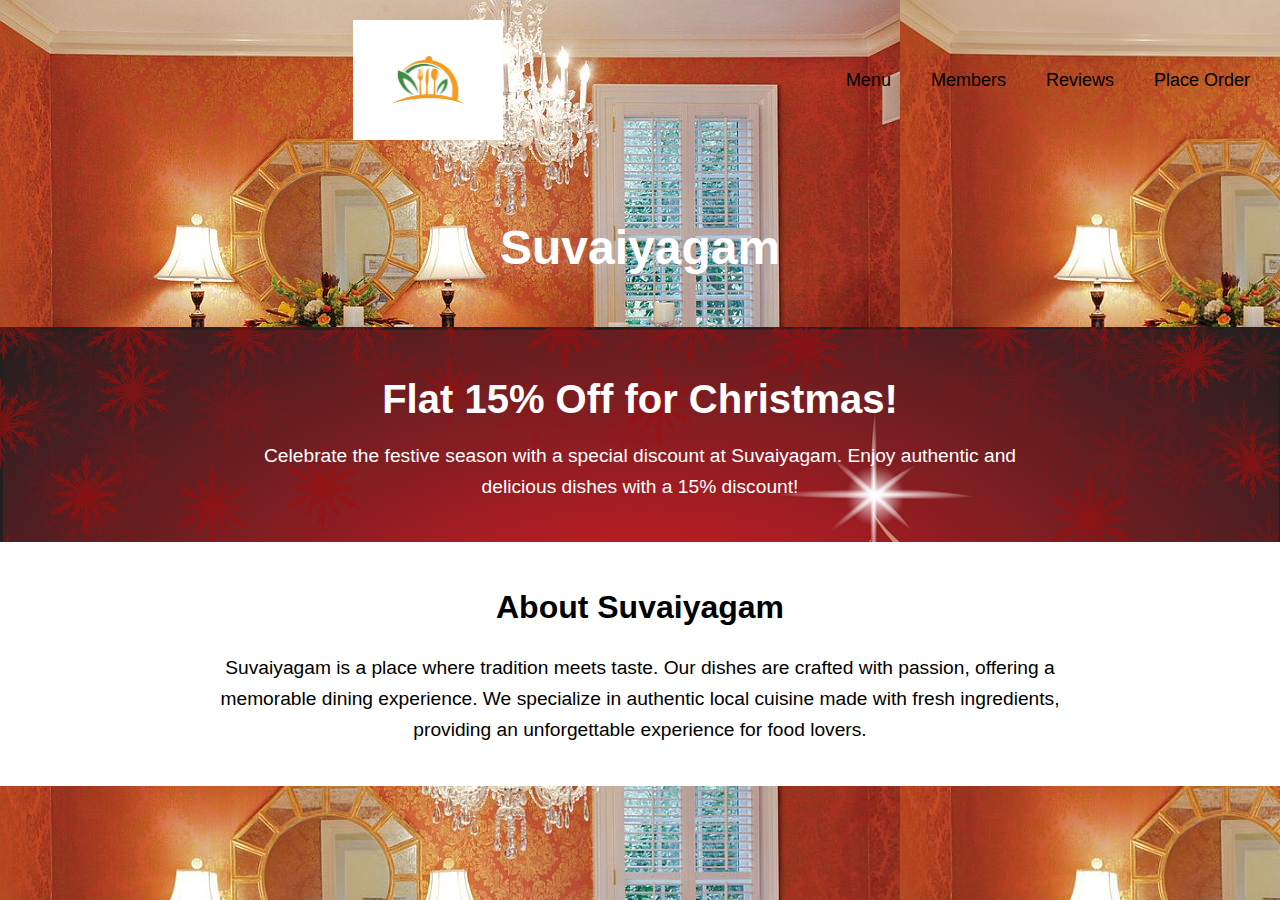
<file: cafe/foodapp/static/index.html>
<html lang="en">
<head>
    <meta charset="UTF-8">
    <meta name="viewport" content="width=device-width, initial-scale=1.0">
    <title>Suvaiyagam - Home</title>
    <link rel="stylesheet" href="styles.css">
</head>
<body>
    <header>
        <div class="header-container">
            
            <img src="logo.jpg" alt="Suvaiyagam restaurant logo" class="logo">
            <div class="menu-bar">
                <a href="menu.html">Menu</a>
                <a href="members.html">Members</a>
                <a href="reviews.html">Reviews</a>
                <a href="order.html">Place Order</a>
            </div>
        </div>
    </header>
    
    
    <section class="main-heading">
        <h1>Suvaiyagam</h1>
    </section>
    
    
    <section class="offer-banner">
        <div class="offer-content">
            <h2>Flat 15% Off for Christmas!</h2>
            <p>Celebrate the festive season with a special discount at Suvaiyagam. Enjoy authentic and delicious dishes with a 15% discount!</p>
        </div>
    </section>
    
   
    <section class="about-restaurant">
        <h3>About Suvaiyagam</h3>
        <p>Suvaiyagam is a place where tradition meets taste. Our dishes are crafted with passion, offering a memorable dining experience. We specialize in authentic local cuisine made with fresh ingredients, providing an unforgettable experience for food lovers.</p>
    </section>
</body>
</html>
</file>
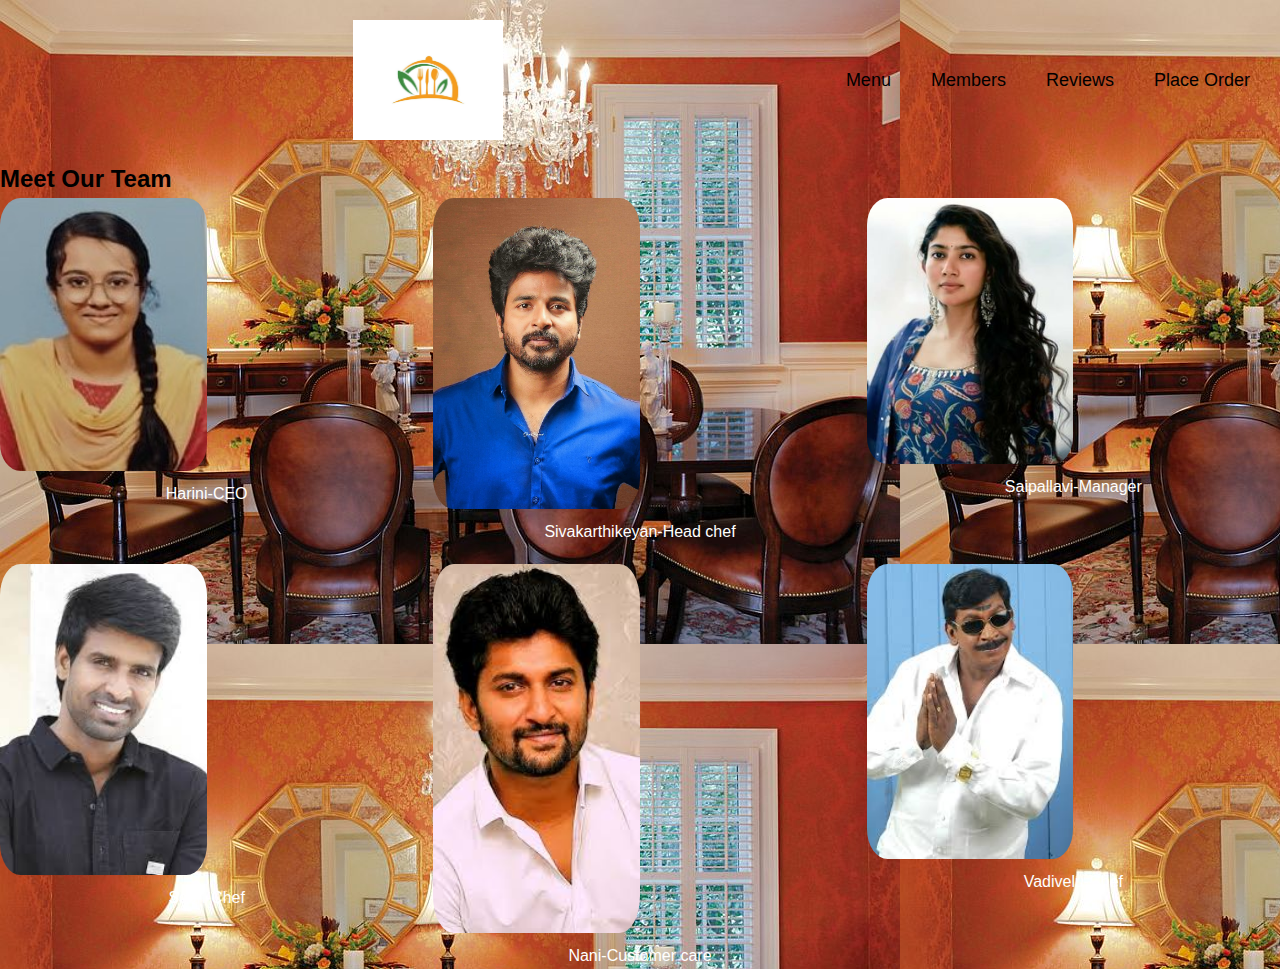
<file: cafe/foodapp/static/members.html>
<html lang="en">
<head>
    <meta charset="UTF-8">
    <meta name="viewport" content="width=device-width, initial-scale=1.0">
    <title>Members - Suvaiyagam</title>
    <link rel="stylesheet" href="styles.css">
</head>
<body>
    <header>
        <div class="header-container">
            <img src="logo.jpg" alt="Suvaiyagam Logo" class="logo">
            <div class="menu-bar">
                <a href="menu.html">Menu</a>
                <a href="members.html">Members</a>
                <a href="reviews.html">Reviews</a>
                <a href="order.html">Place Order</a>
            </div>
        </div>
    </header>

    <section class="team">
        <h2>Meet Our Team</h2>
        <div class="team-members">
            <div class="member">
                <img src="member1.jpg" alt="Member 1">
                <p>Harini-CEO</p>
            </div>
            <div class="member">
                <img src="member2.jpg" alt="Member 2">
                <p>Sivakarthikeyan-Head chef</p>
            </div>
            <div class="member">
                <img src="member3.jpg" alt="Member 3">
                <p>Saipallavi-Manager</p>
            </div>
            <div class="member">
                <img src="member4.jpg" alt="Member 4">
                <p>Soori-Chef</p>
            </div>
            <div class="member">
                <img src="member5.jpg" alt="Member 5">
                <p>Nani-Customer care</p>
            </div>
            <div class="member">
                <img src="member6.jpg" alt="Member 6">
                <p>Vadivelu-Chef</p>
            </div>
        </div>
    </section>
</body>
</html>
</file>
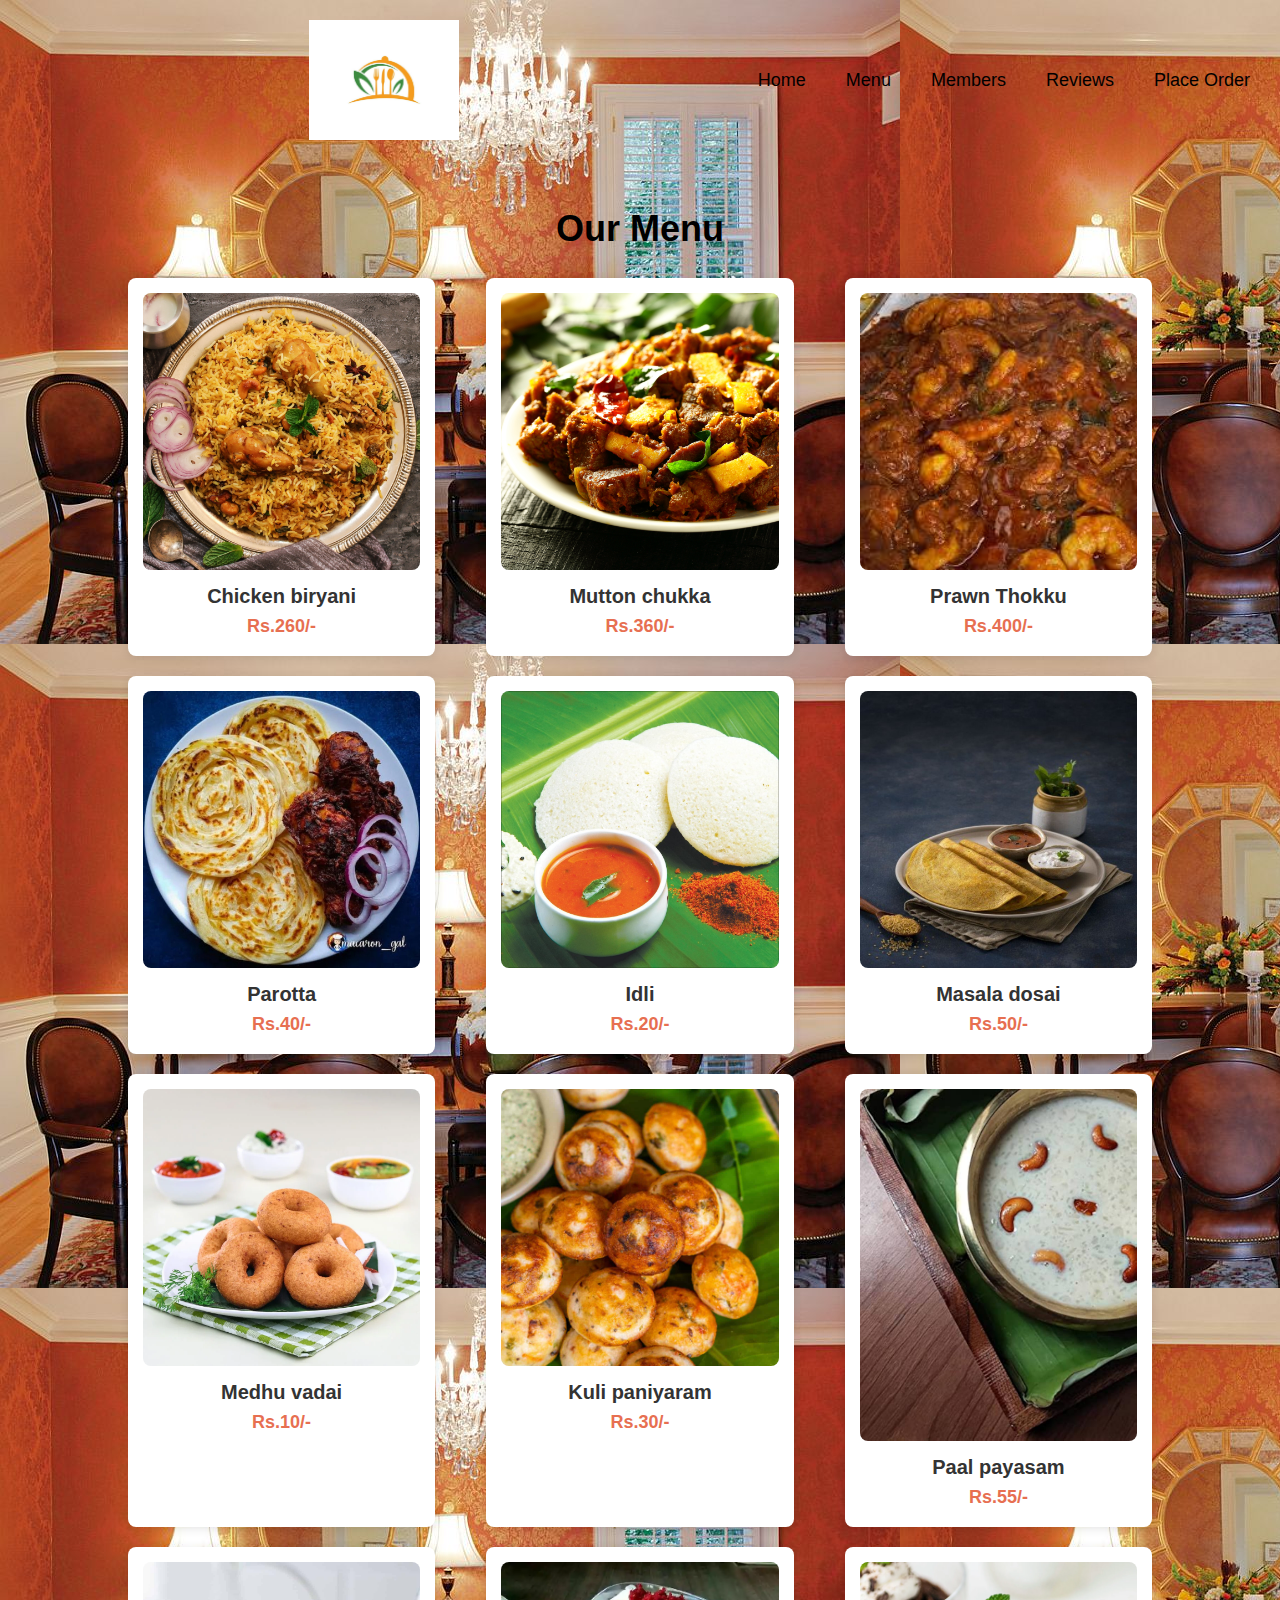
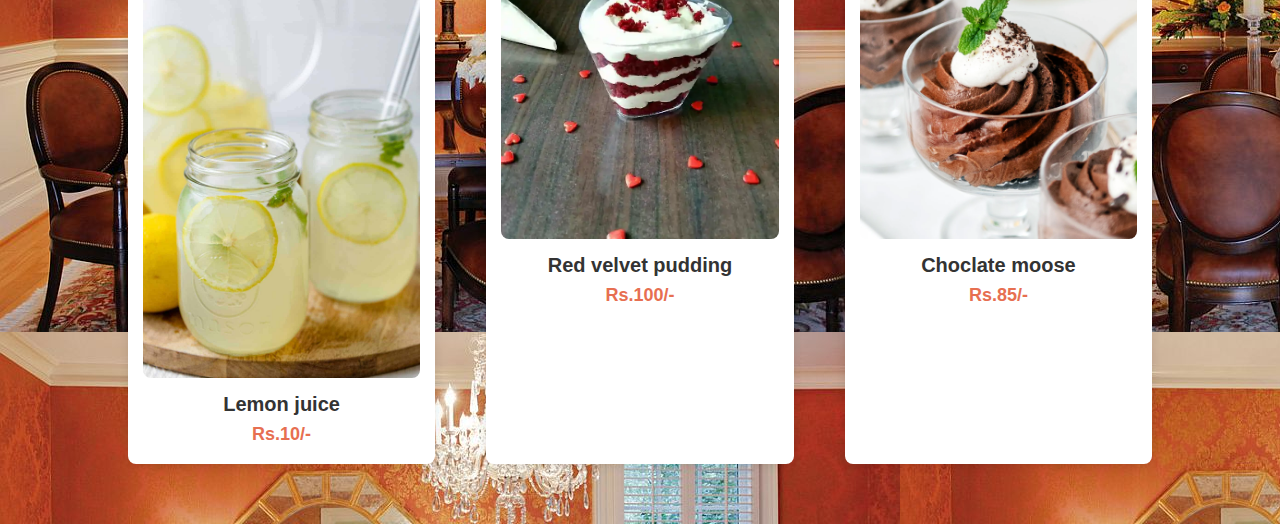
<file: cafe/foodapp/static/menu.html>
<html lang="en">
<head>
    <meta charset="UTF-8">
    <meta name="viewport" content="width=device-width, initial-scale=1.0">
    <title>Suvaiyagam - Menu</title>
    <link rel="stylesheet" href="styles.css">
</head>
<body>
    <header>
        <div class="header-container">
            <img src="logo.jpg" alt="Suvaiyagam Logo" class="logo">
            <div class="menu-bar">
                <a href="index.html">Home</a>
                <a href="menu.html">Menu</a>
                <a href="members.html">Members</a>
                <a href="reviews.html">Reviews</a>
                <a href="order.html">Place Order</a>
            </div>
        </div>
    </header>
    
   
    <section class="menu">
        <h2>Our Menu</h2>
        <div class="menu-items">
            <div class="menu-row">
                <div class="menu-item">
                    <img src="biryani.jpg" alt="Dish 1">
                    <h4>Chicken biryani</h4>
                    <span>Rs.260/-</span>
                </div>
                <div class="menu-item">
                    <img src="chukka.jpg" alt="Dish 2">
                    <h4>Mutton chukka</h4>
                    <span>Rs.360/-</span>
                </div>
                <div class="menu-item">
                    <img src="prawn.jpg" alt="Dish 3">
                    <h4>Prawn Thokku</h4>
                    <span>Rs.400/-</span>
                </div>
            </div>
            <div class="menu-row">
                <div class="menu-item">
                    <img src="parotta.webp" alt="Dish 4">
                    <h4>Parotta</h4>
                    <span>Rs.40/-</span>
                </div>
                <div class="menu-item">
                    <img src="idli.jpg" alt="Dish 5">
                    <h4>Idli</h4>
                    <span>Rs.20/-</span>
                </div>
                <div class="menu-item">
                    <img src="dosai.jpg" alt="Dish 6">
                    <h4>Masala dosai</h4>
                    <span>Rs.50/-</span>
                </div>
            </div>
            <div class="menu-row">
                <div class="menu-item">
                    <img src="vadai.webp" alt="Dish 7">
                    <h4>Medhu vadai</h4>
                    <span>Rs.10/-</span>
                </div>
                <div class="menu-item">
                    <img src="paniyaram.jpg" alt="Dish 8">
                    <h4>Kuli paniyaram</h4>
                    <span>Rs.30/-</span>
                </div>
                <div class="menu-item">
                    <img src="payasam.jpg" alt="Dish 9">
                    <h4>Paal payasam</h4>
                    <span>Rs.55/-</span>
                </div>
            </div>
            <div class="menu-row">
                <div class="menu-item">
                    <img src="juice.jpg" alt="Dish 10">
                    <h4>Lemon juice</h4>
                    <span>Rs.10/-</span>
                </div>
                <div class="menu-item">
                    <img src="red velvet.webp" alt="Dish 11">
                    <h4>Red velvet pudding</h4>
                    <span>Rs.100/-</span>
                </div>
                <div class="menu-item">
                    <img src="moose.webp" alt="Dish 12">
                    <h4>Choclate moose</h4>
                    <span>Rs.85/-</span>
                </div>
            </div>
        </div>
    </section>
</body>
</html>
</file>
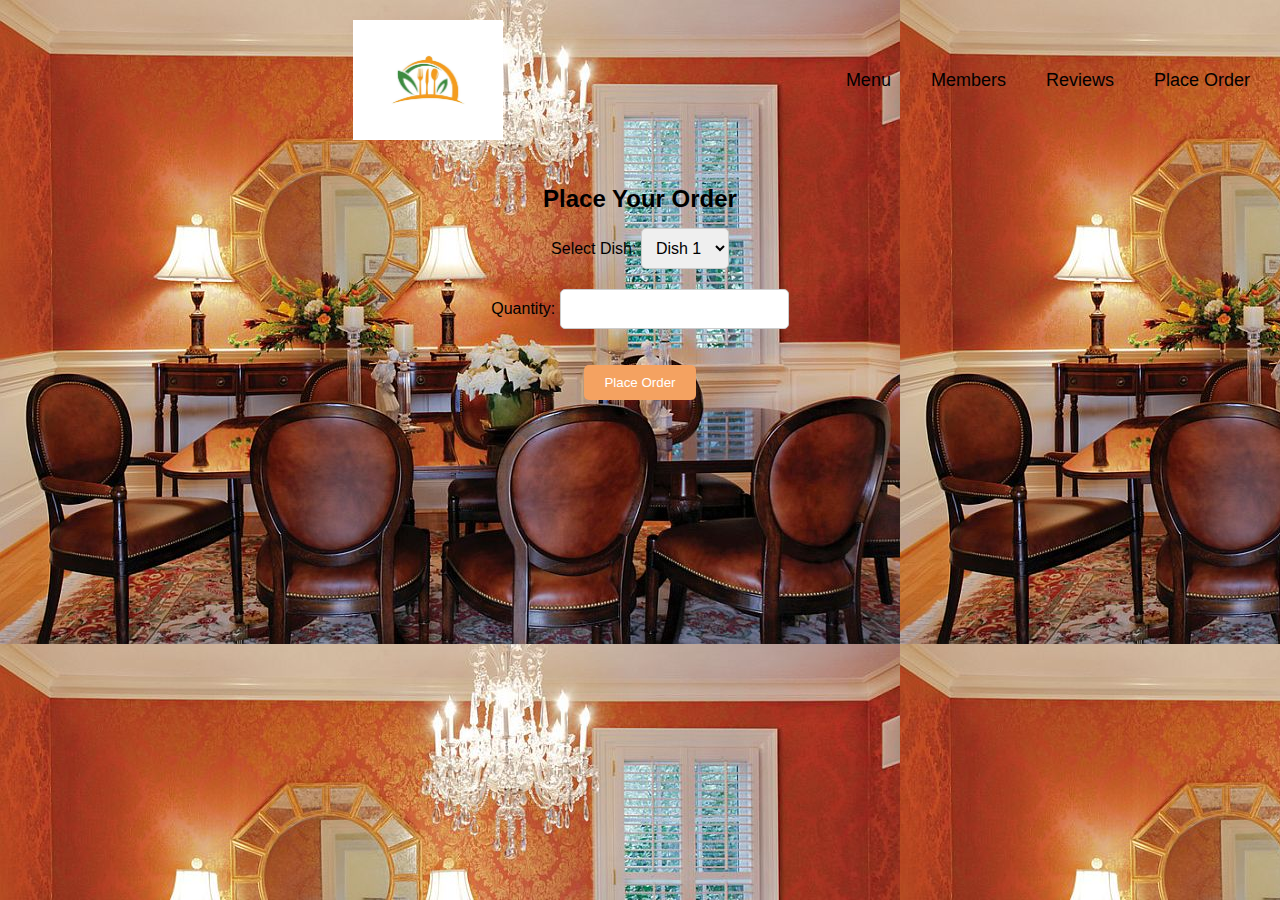
<file: cafe/foodapp/static/order.html>
<!DOCTYPE html>
<html lang="en">
<head>
    <meta charset="UTF-8">
    <meta name="viewport" content="width=device-width, initial-scale=1.0">
    <title>Order - Suvaiyagam</title>
    <link rel="stylesheet" href="styles.css">
</head>
<body>
    <header>
        <div class="header-container">
            <img src="logo.jpg" alt="Suvaiyagam Logo" class="logo">
            <div class="menu-bar">
                <a href="menu.html">Menu</a>
                <a href="members.html">Members</a>
                <a href="reviews.html">Reviews</a>
                <a href="order.html">Place Order</a>
            </div>
        </div>
    </header>

    <section class="order">
        <h2>Place Your Order</h2>
        <form>
            <label for="dish">Select Dish:</label>
            <select id="dish" name="dish">
                <option value="dish1">Dish 1</option>
                <option value="dish2">Dish 2</option>
                <option value="dish3">Dish 3</option>
                
            </select>
            <br>
            <label for="quantity">Quantity:</label>
            <input type="number" id="quantity" name="quantity" min="1" required>
            <br><br>
            <input type="submit" value="Place Order">
        </form>
    </section>
</body>
</html>
</file>
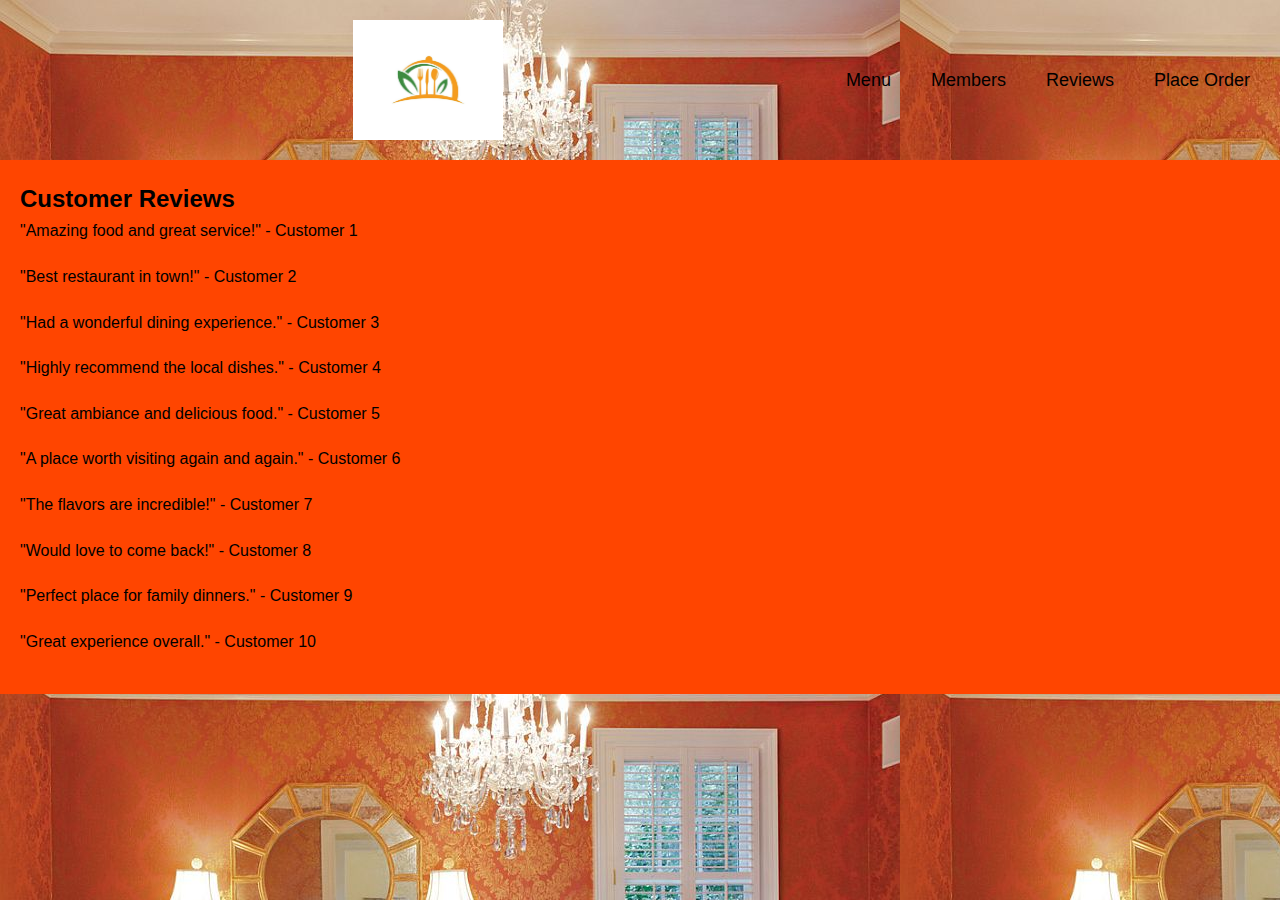
<file: cafe/foodapp/static/reviews.html>
<html lang="en">
<head>
    <meta charset="UTF-8">
    <meta name="viewport" content="width=device-width, initial-scale=1.0">
    <title>Reviews - Suvaiyagam</title>
    <link rel="stylesheet" href="styles.css">
</head>
<body>
    <header>
        <div class="header-container">
            <img src="logo.jpg" alt="Suvaiyagam Logo" class="logo">
            <div class="menu-bar">
                <a href="menu.html">Menu</a>
                <a href="members.html">Members</a>
                <a href="reviews.html">Reviews</a>
                <a href="order.html">Place Order</a>
            </div>
        </div>
    </header>

    <section class="reviews">
        <h2>Customer Reviews</h2>
        <div class="review">
            <p>"Amazing food and great service!" - Customer 1</p>
        </div>
        <div class="review">
            <p>"Best restaurant in town!" - Customer 2</p>
        </div>
        <div class="review">
            <p>"Had a wonderful dining experience." - Customer 3</p>
        </div>
        <div class="review">
            <p>"Highly recommend the local dishes." - Customer 4</p>
        </div>
        <div class="review">
            <p>"Great ambiance and delicious food." - Customer 5</p>
        </div>
        <div class="review">
            <p>"A place worth visiting again and again." - Customer 6</p>
        </div>
        <div class="review">
            <p>"The flavors are incredible!" - Customer 7</p>
        </div>
        <div class="review">
            <p>"Would love to come back!" - Customer 8</p>
        </div>
        <div class="review">
            <p>"Perfect place for family dinners." - Customer 9</p>
        </div>
        <div class="review">
            <p>"Great experience overall." - Customer 10</p>
        </div>
    </section>
</body>
</html>
</file>
<file: cafe/foodapp/static/styles.css>
* {
    margin: 0;
    padding: 0;
    box-sizing: border-box;
}


body {
    font-family: Arial, sans-serif;
    line-height: 1.6;
    padding: 0;
    background-image:url(restaurant.jpg);
}


.header-container {
    display: flex;
    justify-content: space-between;
    align-items: center;
    padding: 20px;
    color: white;
}

.logo {
    max-width: 150px;
    display: block;
    margin: 0 auto;
}

.menu-bar {
    display: flex;
    gap: 20px;
}

.menu-bar a {
    color: black;
    text-decoration:solid;
    font-size: 18px;
    padding: 10px;
}

.menu-bar a:hover {
    background-color: #575757;
    border-radius: 4px;
}


.main-heading {
    text-align: center;
    margin-top: 50px; 
    margin-bottom: 40px;
}

.main-heading h1 {
    font-size: 3rem;
    color: white;
    font-weight: bold;
}


.offer-banner {
    background-image:url(christmas.webp);
    padding: 40px 0;
    text-align: center;
    color: white;
}

.offer-banner h2 {
    font-size: 2.5rem;
    margin-bottom: 10px;
}

.offer-banner p {
    font-size: 1.2rem;
    max-width: 800px;
    margin: 0 auto;
}


.about-restaurant {
    text-align: center;
    padding: 40px 20px;
    background-color: #fff;
}

.about-restaurant h3 {
    font-size: 2rem;
    margin-bottom: 20px;
}

.about-restaurant p {
    font-size: 1.2rem;
    max-width: 900px;
    margin: 0 auto;
}


@media screen and (max-width: 768px) {
    .header-container {
        flex-direction: column;
        align-items: flex-start;
    }

    .menu-bar {
        margin-top: 15px;
        flex-direction: column;
        align-items: flex-start;
    }

    .menu-bar a {
        margin-left: 0;
        margin-bottom: 10px;
    }

    .offer-banner {
        height: 300px;
    }

    .offer-content h2 {
        font-size: 32px;
    }

    .offer-content p {
        font-size: 16px;
    }

    .about-restaurant {
        width: 90%;
    }
}

.menu {
    width: 80%;
    margin: 40px auto;
    text-align: center;
}

.menu h2 {
    font-size: 36px;
    margin-bottom: 20px;
}

.menu-items {
    display: flex;
    flex-wrap: wrap;
    justify-content: space-between;
}

.menu-row {
    display: flex;
    justify-content: space-between;
    margin-bottom: 20px;
    width: 100%;
}

.menu-item {
    width: 30%;
    background-color: #ffffff;
    border-radius: 8px;
    box-shadow: 0 2px 10px rgba(0, 0, 0, 0.1);
    text-align: center;
    padding: 15px;
    transition: transform 0.3s ease;
}

.menu-item:hover {
    transform: scale(1.05);
}

.menu-item img {
    width: 100%;
    height: auto;
    border-radius: 8px;
}

.menu-item h4 {
    font-size: 20px;
    color: #333;
    margin-top: 10px;
}

.menu-item p {
    font-size: 16px;
    color: #555;
}

.menu-item span {
    font-size: 18px;
    font-weight: bold;
    color: #e76f51;
    margin-top: 10px;
}


@media screen and (max-width: 768px) {
    .menu-items {
        flex-direction: column;
    }

    .menu-row {
        flex-direction: column;
        align-items: center;
    }

    .menu-item {
        width: 80%;
        margin-bottom: 20px;
    }
}



.team-members {
    display: grid;
    grid-template-columns: repeat(3, 1fr);
    gap: 20px;
}

.member img {
    width: 50%;
    border-radius:10%;
}

.member p {
    text-align: center;
    margin-top: 10px;
    color:white;
    text-style:bold;
}


.reviews {
    padding: 20px;
    color:black;
    background-color:orangered;
}

.review {
    margin-bottom: 20px;
}


.order {
    padding: 20px;
    text-align: center;
}

input[type="number"], select {
    padding: 10px;
    margin: 10px 0;
    font-size: 16px;
    border-radius: 5px;
    border: 1px solid #ccc;
}

input[type="submit"] {
    background-color: #f4a261;
    color: white;
    padding: 10px 20px;
    border: none;
    border-radius: 5px;
    cursor: pointer;
}

input[type="submit"]:hover {
    background-color: #e76f51;
}
</file>
